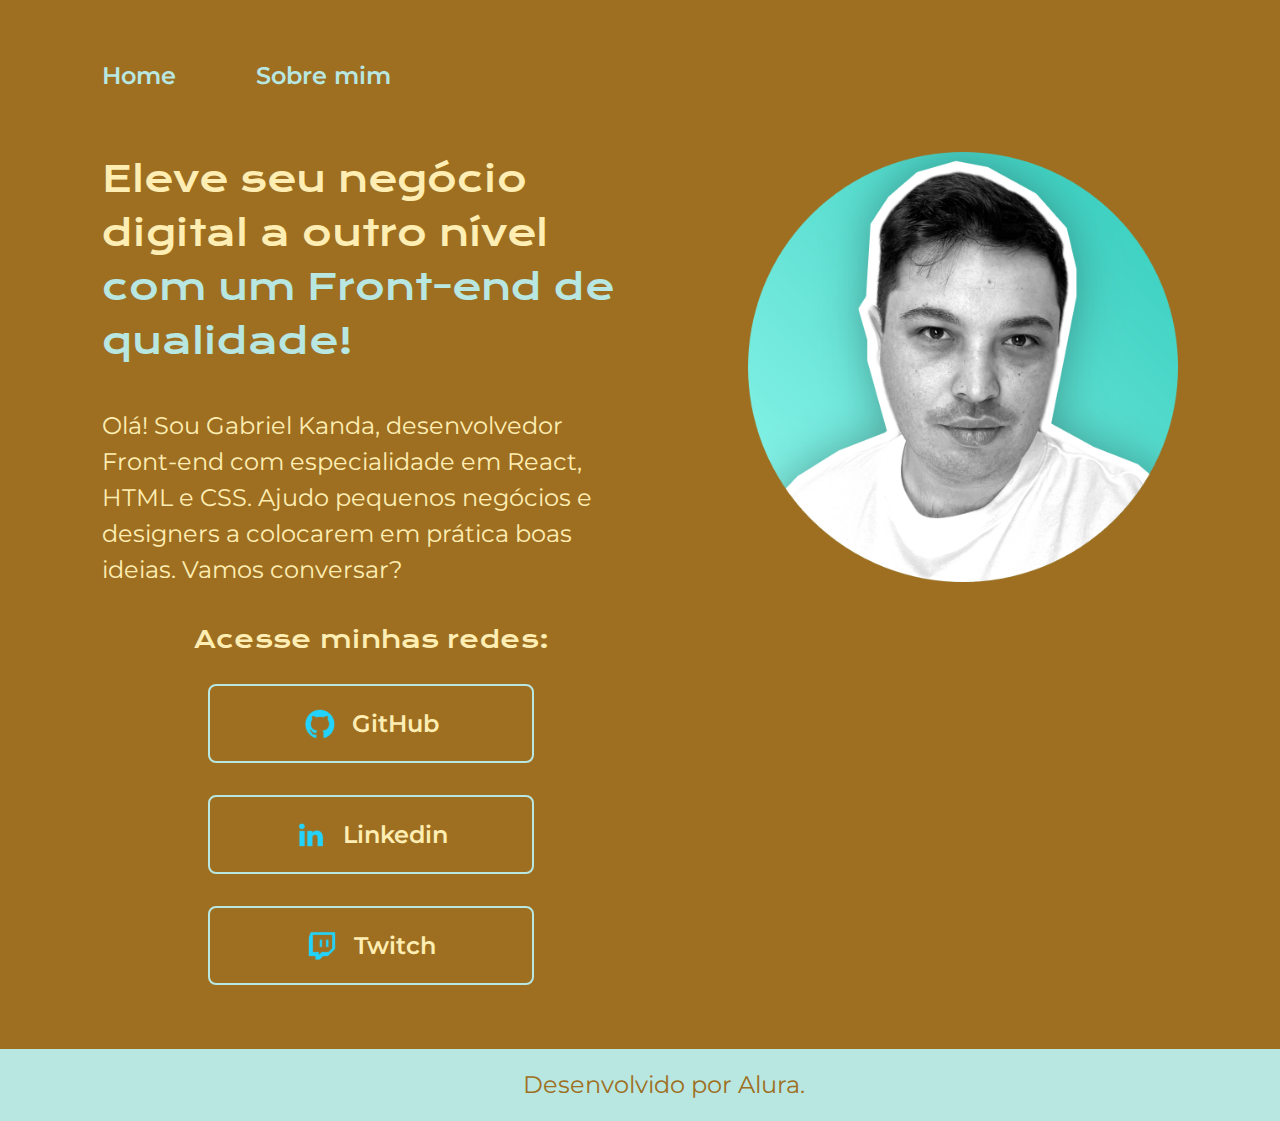
<file: index.html>
<!DOCTYPE html>
<html lang="pt-br">
<head>
    <meta charset="UTF-8">
    <meta http-equiv="X-UA-Compatible" content="IE=edge">
    <meta name="viewport" content="width=device-width, initial-scale=1.0">
    <link rel="stylesheet" href="estilos/reset.css">
    <link rel="stylesheet" href="estilos/style.css">
    <title>Portfolio</title>
</head>
<body>
    <header class="cabecalho">
        <nav class="cabecalho__menu">
            <a href="index.html" class="cabecalho__menu__link">Home</a>
            <a href="about.html" class="cabecalho__menu__link">Sobre mim</a>
        </nav>
    </header>
    <main class="principal">
        <section class="principal__conteudo">
            <h1 class="principal__texto__titulo">Eleve seu negócio digital a outro nível<strong class="titulo-destaque"> com um Front-end de qualidade!</strong></h1>
            <p class="principal__texto__conteudo">Olá! Sou Gabriel Kanda, desenvolvedor Front-end com especialidade em React, HTML e CSS. Ajudo pequenos negócios e designers a colocarem em prática boas ideias. Vamos conversar?</p>
            <div class="principal__texto__botao">
                <h2 class="principal__texto__subtitulo">Acesse minhas redes:</h2>
                <a href="#" class="principal__texto__link">
                    <img src="img/Logo Github.svg" alt="Logo GitHub">
                    GitHub
                </a>
                <a href="#" class="principal__texto__link">
                    <img src="img/Logo linkedin.svg" alt="Logo Linkedin">
                    Linkedin
                </a>
                <a href="#" class="principal__texto__link">
                    <img src="img/Logo Twitch.svg" alt="Logo Twitch">
                    Twitch
                </a>
            </div>
        </section>
        <img class="principal__selfie" src="img/picofme - cópia.png" alt="Selfie Gabriel Kanda">
    </main>
    <footer>
        <p class="rodape__texto">Desenvolvido por Alura.</p>
    </footer>
</body>
</html>
</file>
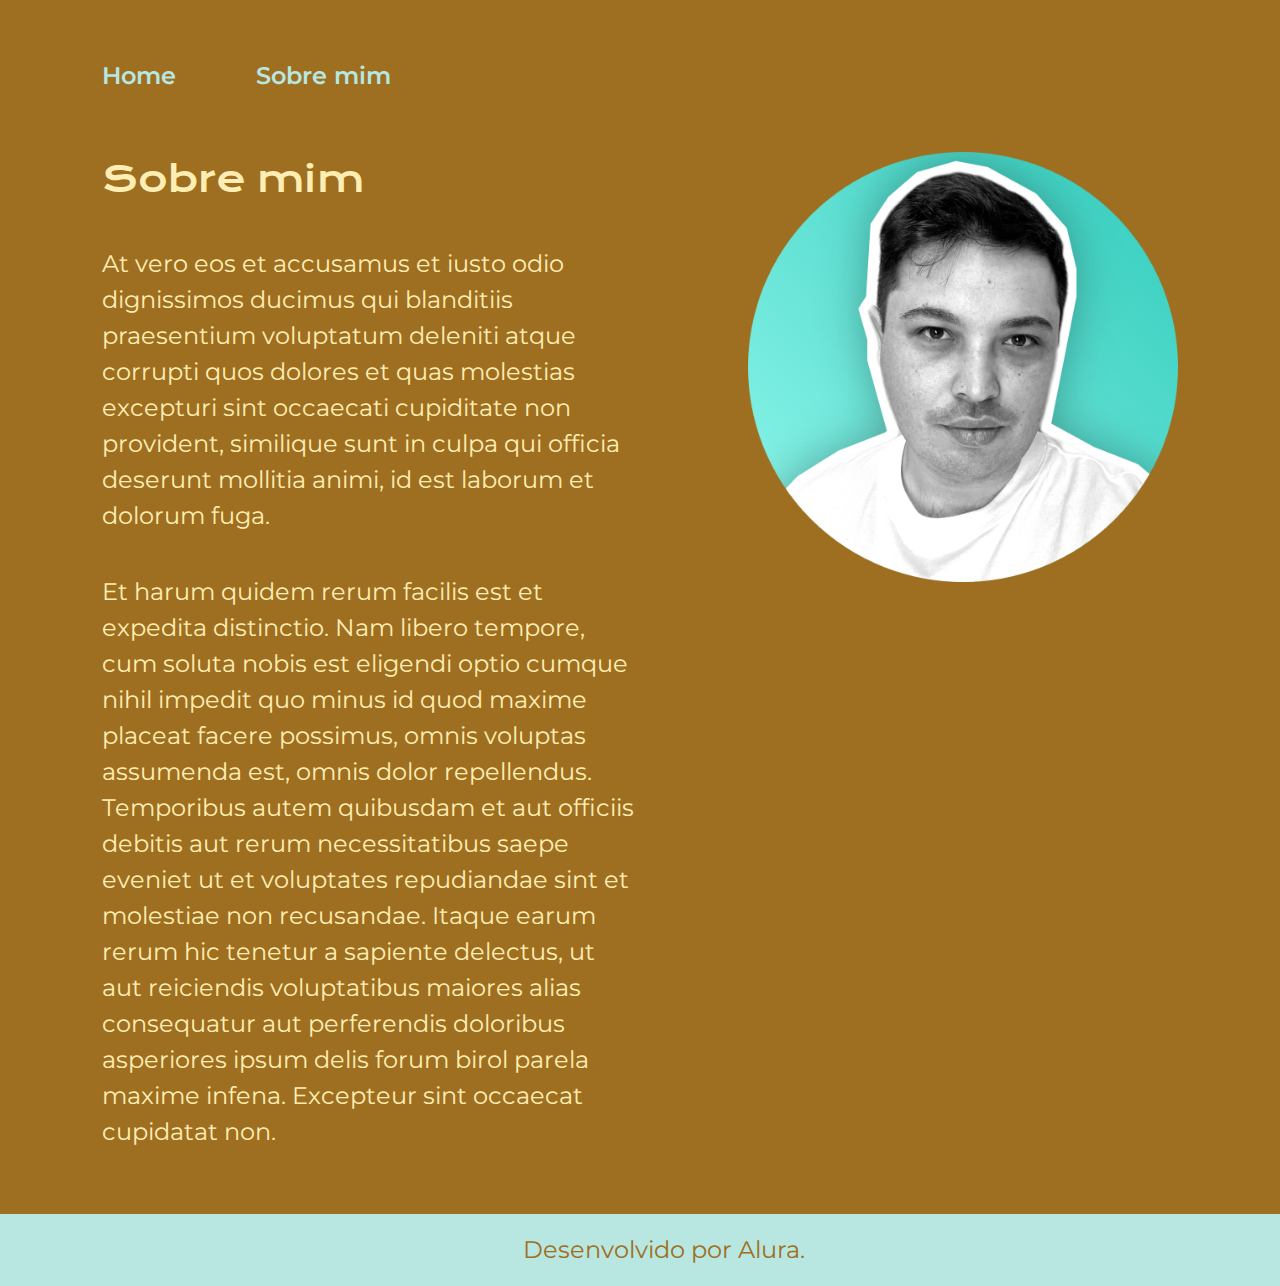
<file: about.html>
<!DOCTYPE html>
<html lang="pt-br">
<head>
    <meta charset="UTF-8">
    <meta http-equiv="X-UA-Compatible" content="IE=edge">
    <meta name="viewport" content="width=device-width, initial-scale=1.0">
    <link rel="stylesheet" href="estilos/reset.css">
    <link rel="stylesheet" href="estilos/style.css">
    <title>Sobre mim</title>
</head>
<body>
    <header class="cabecalho">
        <nav class="cabecalho__menu">
            <a href="index.html" class="cabecalho__menu__link">Home</a>
            <a href="about.html" class="cabecalho__menu__link">Sobre mim</a>
        </nav>
    </header>
    <main class="principal">
        <section class="principal__conteudo">
            <h1 class="principal__texto__titulo">Sobre mim</h1>
            <p class="principal__texto__conteudo">
                At vero eos et accusamus et iusto odio dignissimos ducimus qui blanditiis praesentium voluptatum deleniti atque corrupti quos dolores et quas molestias excepturi sint occaecati cupiditate non provident, similique sunt in culpa qui officia deserunt mollitia animi, id est laborum et dolorum fuga.
            </p>
            <p class="principal__texto__conteudo">
                Et harum quidem rerum facilis est et expedita distinctio. Nam libero tempore, cum soluta nobis est eligendi optio cumque nihil impedit quo minus id quod maxime placeat facere possimus, omnis voluptas assumenda est, omnis dolor repellendus. Temporibus autem quibusdam et aut officiis debitis aut rerum necessitatibus saepe eveniet ut et voluptates repudiandae sint et molestiae non recusandae. Itaque earum rerum hic tenetur a sapiente delectus, ut aut reiciendis voluptatibus maiores alias consequatur aut perferendis doloribus asperiores ipsum delis forum birol parela maxime infena. Excepteur sint occaecat cupidatat non.
            </p>
        </section>
        <img class="principal__selfie" src="img/picofme - cópia.png" alt="Selfie Gabriel Kanda">
    </main>
    <footer>
        <p class="rodape__texto">Desenvolvido por Alura.</p>
    </footer>
</body>
</html>
</file>
<file: estilos/style.css>
@import url('https://fonts.googleapis.com/css2?family=Krona+One&family=Montserrat:wght@400;600&display=swap');


:root {
    --cor-primaria: #9E6F21;
    --cor-secundaria: #FFEEB3;
    --cor-terciaria: #B8E7E1;
    --cor-hover: #617A55;

    --fonte-principal: 'Krona One', sans-serif;
    --fonte-secundaria: 'Montserrat', sans-serif;
}

body{
    box-sizing: border-box;
    background-color: var(--cor-primaria);
    color: var(--cor-secundaria);
}
.cabecalho {
    padding: 5% 0 0 8%;
}
.cabecalho__menu {
    display: flex;
    gap: 80px;
}
.cabecalho__menu__link {
    font-family: var(--fonte-secundaria);
    font-size: 1.5rem;
    font-weight: 600;
    color: var(--cor-terciaria);
    text-decoration: none;
}
.principal {
    padding: 5% 8%;
    display: flex;
    align-items:flex-start;
    justify-content: space-between;
    gap: 82px;
}

.principal__conteudo {
    width: 50%;
    display: flex;
    flex-direction: column;
    gap: 40px;
}
.principal__texto__titulo{
    font-size: 2.25rem;
    font-family: var(--fonte-principal);
    line-height: 150%; 
}

.titulo-destaque{
    color: var(--cor-terciaria);
}
.principal__texto__conteudo{
    font-size: 1.5rem;
    font-family: var(--fonte-secundaria);
    row-gap: 10%;
    line-height: 150%;
}
.principal__texto__botao {
    display: flex;
    flex-direction: column;
    justify-content: space-between;
    align-items: center;
    gap: 32px;
}

.principal__texto__subtitulo {
    font-family: var(--fonte-principal);
    font-weight: 400;
    font-size: 1.5rem;
}

.principal__texto__link{
    display: flex;
    justify-content: center;
    align-items: center;
    gap: 16px;
    color: var(--cor-secundaria);
    font-size: 1.5rem;
    text-decoration: none;
    border: 2px solid var(--cor-terciaria);
    border-radius: 8px;
    padding: 21.5px 0;
    text-align: center;
    width: 60%;
    font-family: var(--fonte-secundaria);
    font-weight: 600;
}

.principal__texto__link:hover{
    background-color: var(--cor-hover);
}

.rodape__texto{
    padding: 24px;
    color: var(--cor-primaria);
    background-color: var(--cor-terciaria);
    text-align: center;
    width: 100vw;
    font-family: var(--fonte-secundaria);
    font-size: 1.5rem;
    font-weight: 400;
}

.principal__selfie {
    width: 40%;
    height: 40%;
}

@media (max-width: 1200px) {

    .cabecalho{
        padding: 10%;
    }
    .cabecalho__menu{
        justify-content: center;
    }
    .principal {
        flex-direction: column-reverse;
        padding: 5%;
        align-items: center;
    }
    .principal__conteudo{
        width: auto;
    }
   
}
</file>
